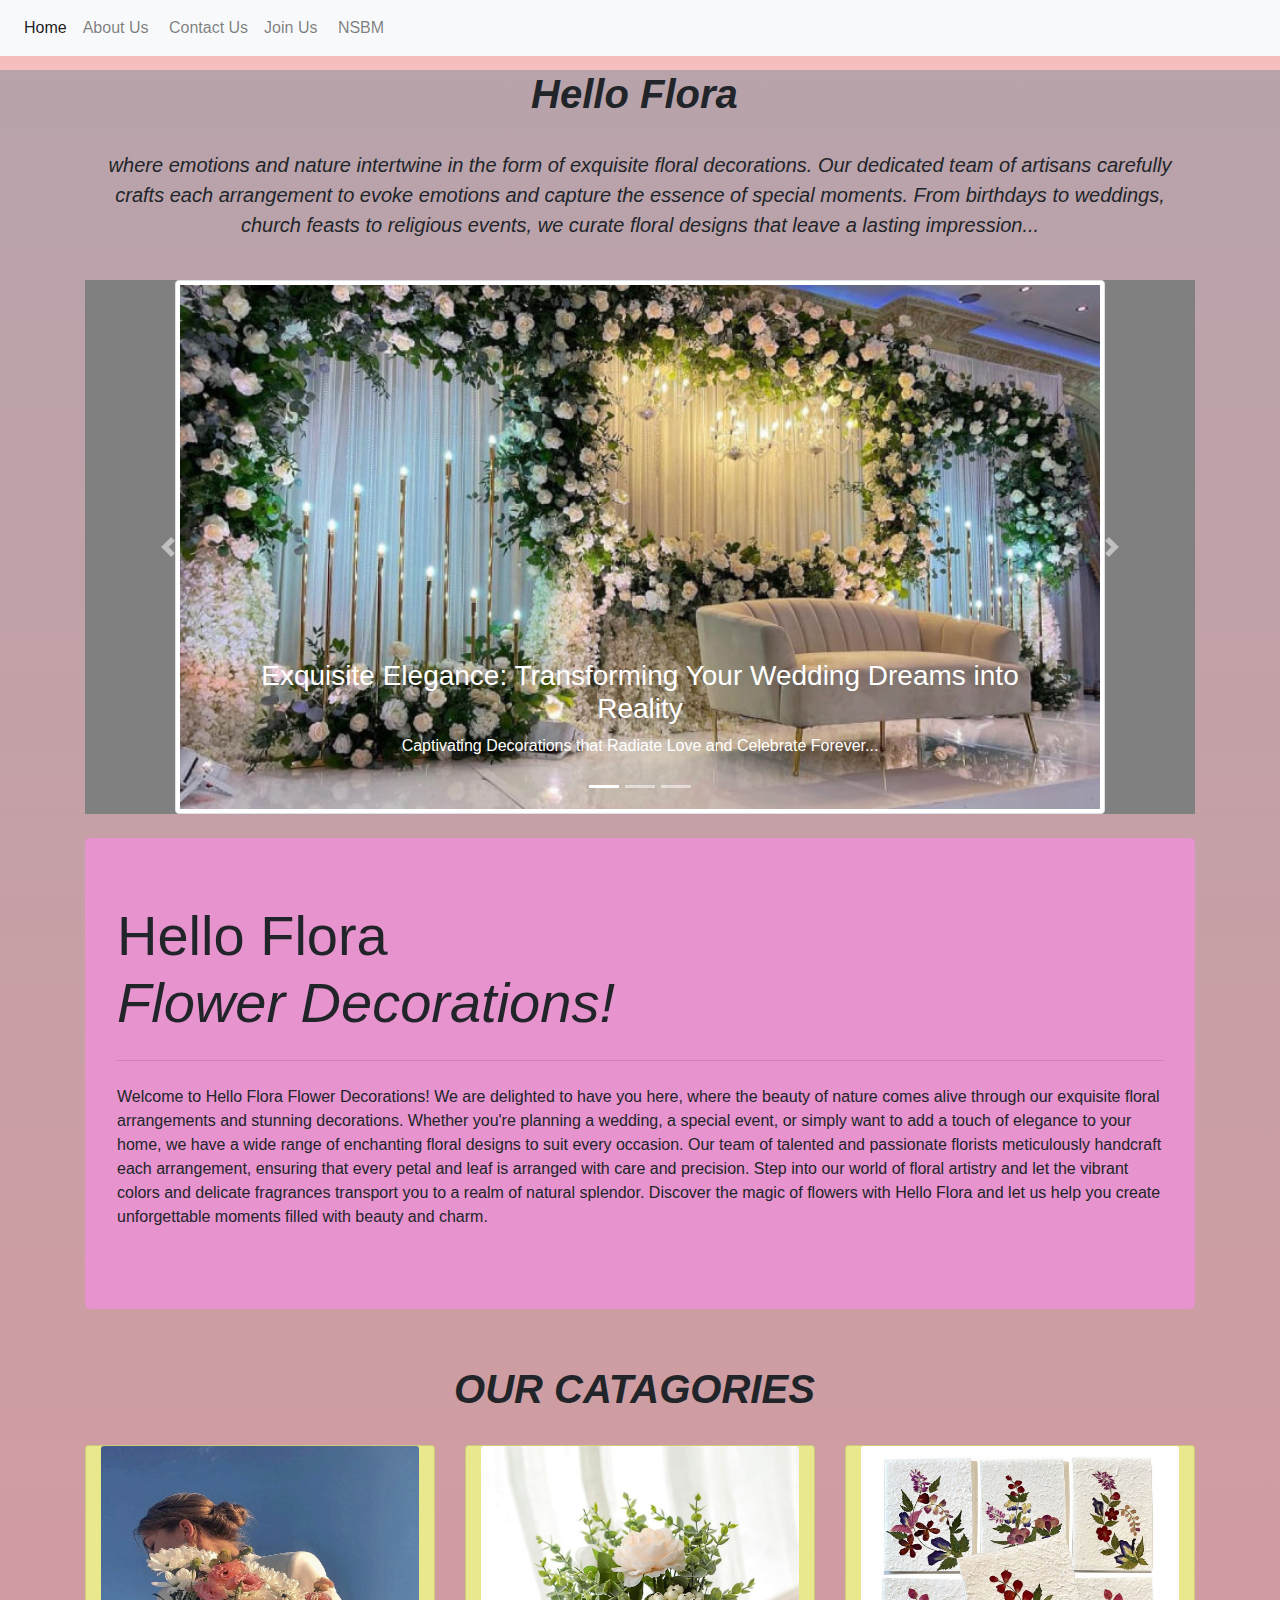
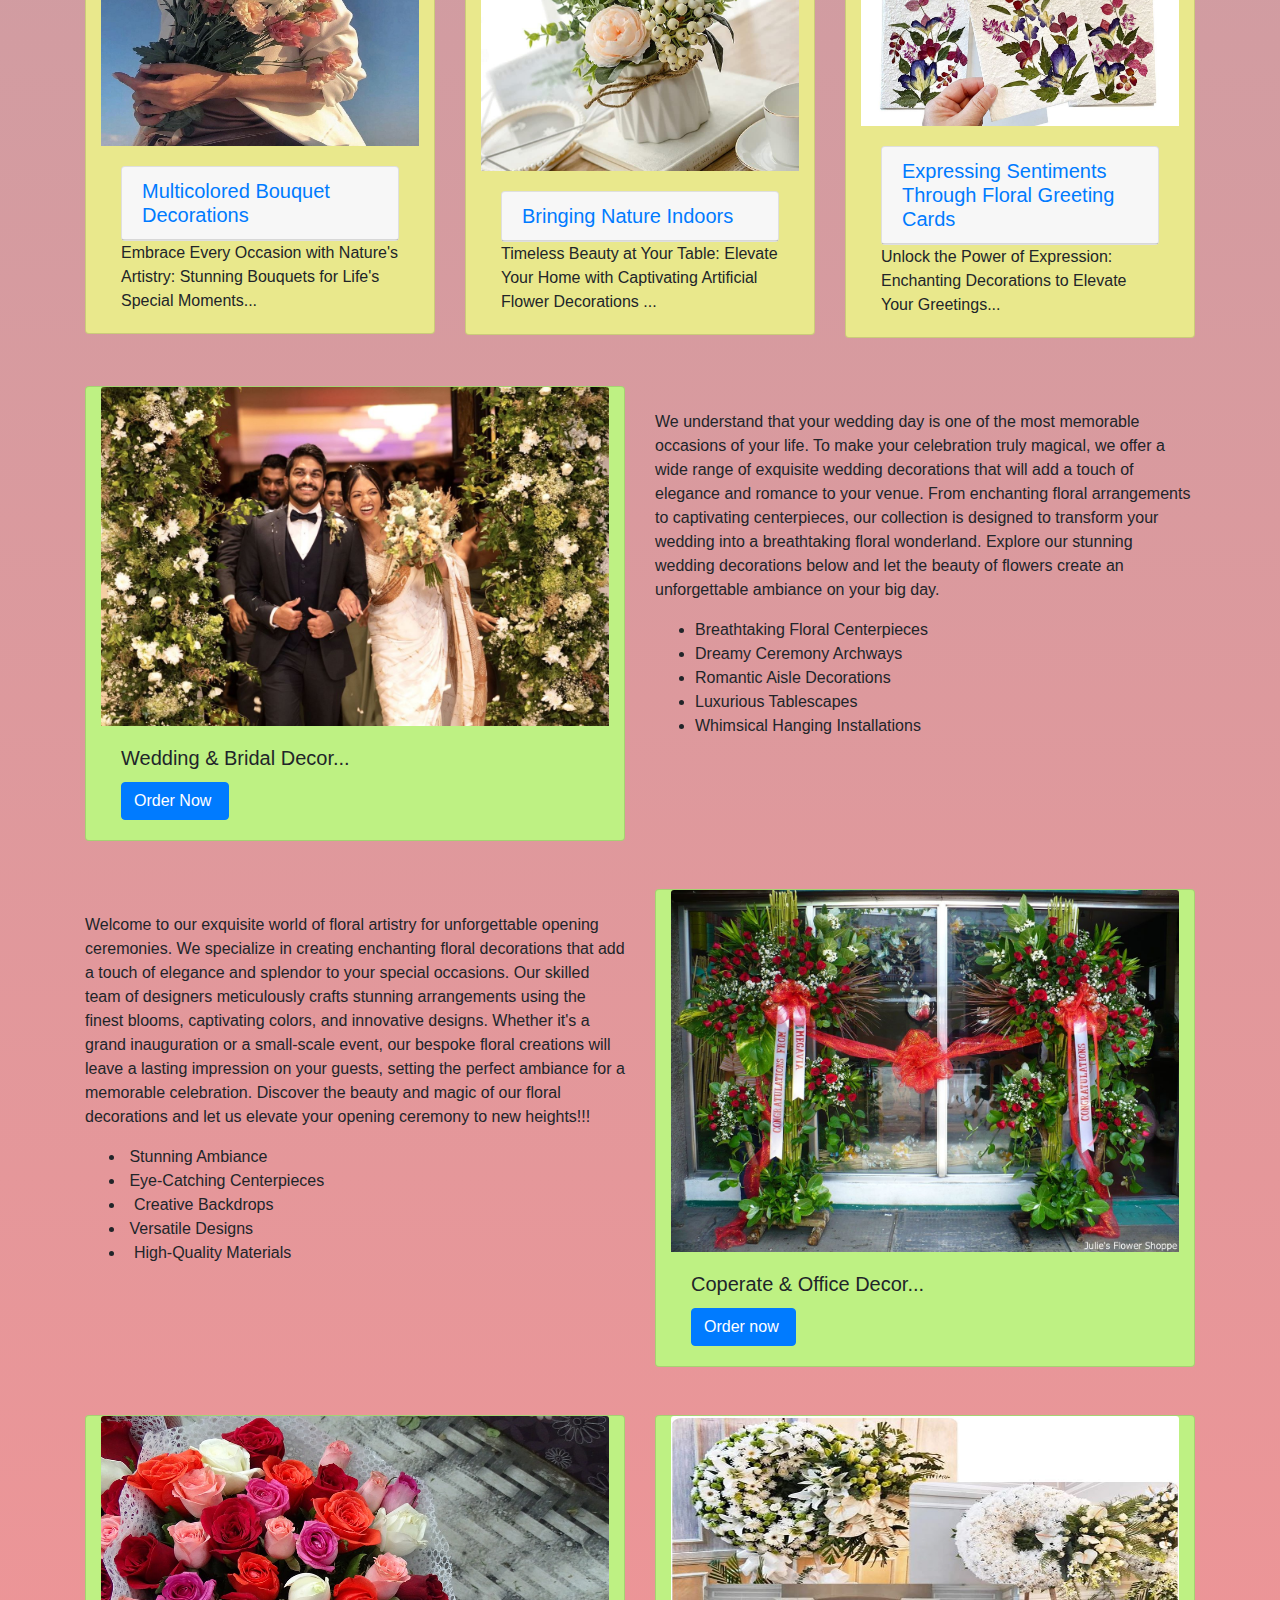
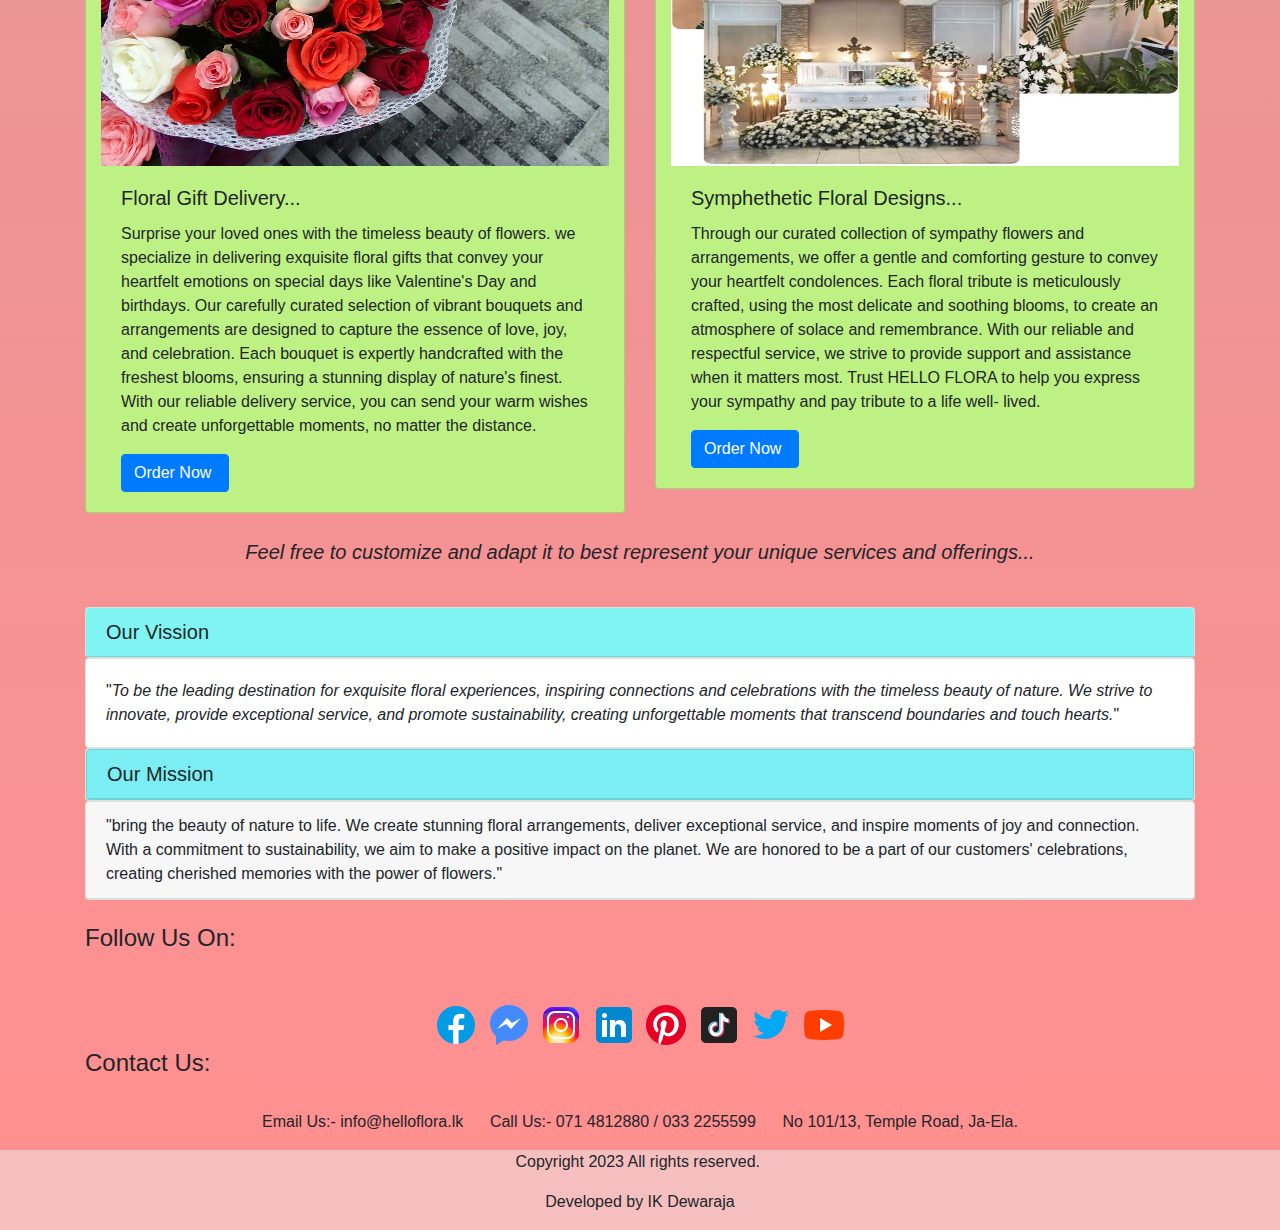
<file: index.html>
<!doctype html>
<html>
<head>
<meta charset="utf-8">
<meta http-equiv="X-UA-Compatible" content="IE=edge">
<meta name="viewport" content="width=device-width, initial-scale=1.0">
<title>Hello Flora</title>
<link href="css/bootstrap-4.4.1.css" rel="stylesheet" type="text/css">
<style type="text/css">
body {
    background-color: rgba(233, 94, 94, 0.4);
}
</style>
<link href="styles.css" rel="stylesheet" type="text/css">
</head>

<body style="padding-top: 70px">
<div class="container-fluid">
<div class="container">
  <h1 class="text-center"><strong><em>Hello Flora&nbsp;</em></strong></h1>
  <div class="row">
    <div class="col-lg-12">&nbsp;<p class="text-center" style="font-size: 20px"><i>where emotions and nature intertwine in the form of exquisite floral decorations. Our dedicated 

team of artisans carefully crafts each arrangement to evoke emotions and capture the essence of special moments. 

From birthdays to weddings, church feasts to religious events, we curate floral designs that leave a lasting impression... </i></p></div>
  </div>
  <div class="row">
    <div class="col-lg-12">&nbsp;</div>
  </div>
  <nav class="navbar fixed-top navbar-expand-lg navbar-light bg-light">
    <button class="navbar-toggler" type="button" data-toggle="collapse" data-target="#navbarSupportedContent1" aria-controls="navbarSupportedContent1" aria-expanded="false" aria-label="Toggle navigation"> <span class="navbar-toggler-icon"></span></button>
    <div class="collapse navbar-collapse" id="navbarSupportedContent1">
      <ul class="navbar-nav mr-auto">
        <li class="nav-item active"> <a class="nav-link" href="index.html">Home <span class="sr-only">(current)</span></a></li>
        <li class="nav-item"> <a class="nav-link" href="#aboutus">About Us&nbsp;</a></li>
        <li class="nav-item"> <a class="nav-link" href="#contactus">Contact Us</a></li>
        <li class="nav-item"> <a class="nav-link" href="join.html">Join Us&nbsp;</a></li>
         <li class="nav-item"> <a class="nav-link" href="https://nsbm.ac.lk">NSBM&nbsp;</a></li>
        <li class="nav-item">&nbsp;</li>
        <li class="nav-item">&nbsp;</li>
        <li class="nav-item dropdown">
<div class="dropdown-menu" aria-labelledby="navbarDropdown1"> <a class="dropdown-item" href="#">Action</a> <a class="dropdown-item" href="#">Another action</a>
  <div class="dropdown-divider"></div>
            <a class="dropdown-item" href="#">Something else here</a></div>
        </li>
      </ul>
    </div>
</nav>
  <div id="carouselExampleIndicators1" class="carousel slide" data-ride="carousel" style="background-color: grey">
    <ol class="carousel-indicators">
      <li data-target="#carouselExampleIndicators1" data-slide-to="0" class="active"></li>
      <li data-target="#carouselExampleIndicators1" data-slide-to="1"></li>
      <li data-target="#carouselExampleIndicators1" data-slide-to="2"></li>
    </ol>
    <div class="carousel-inner" role="listbox">
      <div class="carousel-item active"> <img src="images/WhatsApp Image 2023-06-13 at 21.03.42.jpg" alt="First slide" width="930" height="622" class="d-block mx-auto img-thumbnail img-fluid">
        <div class="carousel-caption">
          <h3>Exquisite Elegance: Transforming Your Wedding Dreams into Reality</h3>
          <p>Captivating Decorations that Radiate Love and Celebrate Forever...</p>
        </div>
      </div>
      <div class="carousel-item"> <img class="d-block mx-auto img-thumbnail img-fluid" src="images/beach-1854076.jpg" alt="Second slide" width="1000" height="300" >
        <div class="carousel-caption">
          <h3>Vibrant Floral Delight: Birthday Flower Decorations That Bring Joy</h3>
          <p>Blooming Wishes: Celebrate with Colorful Birthday Flower Decorations</p>
        </div>
      </div>
      <div class="carousel-item"> <img class="d-block mx-auto img-thumbnail img-fluid" src="images/WhatsApp Image 2023-06-13 at 21.05.54.jpg" alt="Third slide" width="1000" height="460" >
        <div class="carousel-caption">
          <h3>Divine Ambiance: Enhancing the Spiritual Experience with Thoughtful Flower Decorations</h3>
          <p>Soulful Serenity: Inspiring Flower Decorations for a Meaningful Religious Event!</p>
        </div>
      </div>
    </div>
    <a class="carousel-control-prev" href="#carouselExampleIndicators1" role="button" data-slide="prev"> <span class="carousel-control-prev-icon" aria-hidden="true"></span> <span class="sr-only">Previous</span> </a> <a class="carousel-control-next" href="#carouselExampleIndicators1" role="button" data-slide="next"> <span class="carousel-control-next-icon" aria-hidden="true"></span> <span class="sr-only">Next</span> </a> </div>
  <div class="row">
    <div class="col-lg-12">&nbsp;</div>
  </div>
  <div class="jumbotron">
    <h1 class="display-4">Hello Flora <br>
      <em>Flower Decorations!</em> &nbsp;</h1>
    <hr class="my-4">
    <p>Welcome to Hello Flora Flower Decorations! We are delighted to have you here, where the beauty of nature comes alive through our exquisite floral arrangements and stunning decorations. Whether you're planning a wedding, a special event, or simply want to add a touch of elegance to your home, we have a wide range of enchanting floral designs to suit every occasion. Our team of talented and passionate florists meticulously handcraft each arrangement, ensuring that every petal and leaf is arranged with care and precision. Step into our world of floral artistry and let the vibrant colors and delicate fragrances transport you to a realm of natural splendor. Discover the magic of flowers with Hello Flora and let us help you create unforgettable moments filled with beauty and charm.&nbsp;</p>
  </div>
  <br>
  <h1 class="text-center text-uppercase"><strong><em>OUR CATAGORIES</em>&nbsp;</strong></h1>
  <div class="row">
    <div class="col-lg-12">&nbsp;</div>
  </div>
  <div class="row">
    <div class="col-lg-4">
      <div class="card col-md-4 col-lg-12"> <img src="images/WhatsApp Image 2023-06-13 at 21.08.09.jpg" alt="Card image cap" width="318" height="300" class="card-img-top">
        <div class="card-body">
          <div id="accordion3" role="tablist">
            <div class="card">
              <div class="card-header" role="tab" id="headingOne3">
                <h5 class="mb-0"> <a data-toggle="collapse" href="#collapseOne3" role="button" aria-expanded="true" aria-controls="collapseOne3"> Multicolored Bouquet Decorations&nbsp; </a> </h5>
              </div>
              <div id="collapseOne3" class="collapse show" role="tabpanel" aria-labelledby="headingOne3" data-parent="#accordion3"> </div>
            </div>
</div>
          <p class="card-text">Embrace Every Occasion with Nature's Artistry: Stunning Bouquets for Life's Special Moments...&nbsp;</p>
        </div>
      </div>
      &nbsp;</div>
    <div class="col-lg-4">
      <div class="card col-md-4 col-lg-12"> <img class="card-img-top" src="images/WhatsApp Image 2023-06-13 at 21.09.07.jpg" alt="Card image cap" width="318" height="325">
        <div class="card-body">
          <div id="accordion4" role="tablist">
            <div class="card">
              <div class="card-header" role="tab" id="headingOne4">
                <h5 class="mb-0"> <a data-toggle="collapse" href="#collapseOne4" role="button" aria-expanded="true" aria-controls="collapseOne4"> Bringing Nature Indoors&nbsp; </a> </h5>
              </div>
              <div id="collapseOne4" class="collapse show" role="tabpanel" aria-labelledby="headingOne4" data-parent="#accordion4"> </div>
            </div>
</div>
          <p class="card-text">Timeless Beauty at Your Table: Elevate Your Home with Captivating Artificial Flower Decorations ...&nbsp;</p>
        </div>
      </div>
      &nbsp;</div>
    <div class="col-lg-4">
      <div class="card col-md-4 col-lg-12"> <img class="card-img-top" src="images/WhatsApp Image 2023-06-13 at 21.09.47.jpg" alt="Card image cap" width="318" height="280">
        <div class="card-body">
          <div id="accordion5" role="tablist">
            <div class="card">
              <div class="card-header" role="tab" id="headingOne5">
                <h5 class="mb-0"> <a data-toggle="collapse" href="#collapseOne5" role="button" aria-expanded="true" aria-controls="collapseOne5"> Expressing Sentiments Through Floral Greeting Cards&nbsp; </a> </h5>
              </div>
              <div id="collapseOne5" class="collapse show" role="tabpanel" aria-labelledby="headingOne5" data-parent="#accordion5"> </div>
            </div>
</div>
          <p class="card-text">Unlock the Power of Expression: Enchanting Decorations to Elevate Your Greetings...&nbsp;</p>
        </div>
      </div>
      &nbsp;</div>
  </div>
  <div class="row">
    <div class="col-lg-12">&nbsp;</div>
  </div>
  <div class="row">
    <div class="col-lg-6">
      <div class="card col-md-4 col-lg-12"> <img class="card-img-top" src="images/WhatsApp Image 2023-06-13 at 21.13.41.jpg" alt="Card image cap">
        <div class="card-body">
          <h5 class="card-title">Wedding &amp; Bridal Decor...&nbsp;</h5>
<a href="#" class="btn btn-primary">Order Now&nbsp;</a></div>
      </div>
      &nbsp;</div>
    <div class="col-lg-6">
      <div class="row">
        <div class="col-lg-12">&nbsp;</div>
      </div>
      <p>We understand that your wedding day is one of the most memorable occasions of your life. To make your celebration truly magical, we offer a wide range of exquisite wedding decorations that will add a touch of elegance and romance to your venue. From enchanting floral arrangements to captivating centerpieces, our collection is designed to transform your wedding into a breathtaking floral wonderland. Explore our stunning wedding decorations below and let the beauty of flowers create an unforgettable ambiance on your big day. </p>
      <ul>
        <li> Breathtaking Floral Centerpieces&nbsp;</li>
        <li> Dreamy Ceremony Archways&nbsp;</li>
        <li> Romantic Aisle Decorations&nbsp;</li>
        <li>Luxurious Tablescapes&nbsp;</li>
        <li>Whimsical Hanging Installations&nbsp;</li>
    </ul>
    </div>
  </div>
  <div class="row">
    <div class="col-lg-12">&nbsp;</div>
  </div>
  <div class="row">
    <div class="col-lg-6">
      <div class="row">
        <div class="col-lg-12">&nbsp;</div>
      </div>
      <p>Welcome to our exquisite world of floral artistry for unforgettable opening ceremonies. We specialize in creating enchanting floral decorations that add a touch of elegance and splendor to your special occasions. Our skilled team of designers meticulously crafts stunning arrangements using the finest blooms, captivating colors, and innovative designs. Whether it's a grand inauguration or a small-scale event, our bespoke floral creations will leave a lasting impression on your guests, setting the perfect ambiance for a memorable celebration. Discover the beauty and magic of our floral decorations and let us elevate your opening ceremony to new heights!!! </p>
      <ul>
        <li>&nbsp;Stunning Ambiance </li>
        <li>&nbsp;Eye-Catching Centerpieces </li>
        <li>&nbsp; Creative Backdrops</li>
        <li>&nbsp;Versatile Designs </li>
        <li>&nbsp;  High-Quality Materials</li>
    </ul>
    </div>
    <div class="col-lg-6">
      <div class="card col-md-4 col-lg-12"> <img class="card-img-top" src="images/WhatsApp Image 2023-06-13 at 21.13.53.jpg" alt="Card image cap">
        <div class="card-body">
          <h5 class="card-title">Coperate &amp; Office Decor...&nbsp;</h5>
          <a href="#" class="btn btn-primary">Order now&nbsp;</a></div>
      </div>
      &nbsp;</div>
  </div>
  <div class="row">
    <div class="col-lg-12">&nbsp;</div>
  </div>
  <div class="row">
    <div class="col-lg-6">
      <div class="card col-md-4 col-lg-12"> <img src="images/WhatsApp Image 2023-06-13 at 21.17.06.jpg" alt="Card image cap" width="418" height="350" class="card-img-top">
        <div class="card-body">
          <h5 class="card-title">Floral Gift Delivery... &nbsp;</h5>
          <p class="card-text">Surprise your loved ones with the timeless beauty of flowers. we specialize in delivering exquisite floral gifts that convey your heartfelt emotions on special days like Valentine's Day and birthdays. Our carefully curated selection of vibrant bouquets and arrangements are designed to capture the essence of love, joy, and celebration. Each bouquet is expertly handcrafted with the freshest blooms, ensuring a stunning display of nature's finest. With our reliable delivery service, you can send your warm wishes and create unforgettable moments, no matter the distance.&nbsp;</p>
          <a href="#" class="btn btn-primary">Order Now&nbsp;</a></div>
      </div>
      &nbsp;</div>
    <div class="col-lg-6">
      <div class="card col-md-4 col-lg-12"> <img class="card-img-top" src="images/WhatsApp Image 2023-06-13 at 21.17.21.jpg" alt="Card image cap" width="418" height="350">
        <div class="card-body">
          <h5 class="card-title">Symphethetic Floral Designs... &nbsp;</h5>
          <p class="card-text">Through our curated collection of sympathy flowers and arrangements, we offer a gentle and comforting gesture to convey your heartfelt condolences. Each floral tribute is meticulously crafted, using the most delicate and soothing blooms, to create an atmosphere of solace and remembrance. With our reliable and respectful service, we strive to provide support and assistance when it matters most. Trust HELLO FLORA to help you express your sympathy and pay tribute to a life well- lived.&nbsp;</p>
          <a href="#" class="btn btn-primary">Order Now&nbsp;</a></div>
      </div>
      &nbsp;</div>
  </div>
  <div class="row">
    <div class="col-lg-12"><center><p style="font-size: 20PX"><i>Feel free to customize and adapt it to best represent your unique services and offerings...</i></p></center></div>
  </div>
  <div class="row">
    <div class="col-lg-12">&nbsp;</div>
  </div>
 <article id="aboutus">
	 <div id="accordion1" role="tablist">
    <div id="accordion6" role="tablist">
      <div class="card">
        <div class="card-header" role="tab" id="headingOne1">
          <h5 class="mb-0"> Our Vission&nbsp;  </h5>
        </div>
        <div id="collapseOne6" class="collapse show" role="tabpanel" aria-labelledby="headingOne1" data-parent="#accordion6"> </div>
      </div>
</div>
    <div class="card">
<div id="collapseOne1" class="collapse show" role="tabpanel" aria-labelledby="headingOne1" data-parent="#accordion1">
  <div class="card-body">"<i>To be the leading destination for exquisite floral experiences, inspiring connections and celebrations with the timeless beauty of nature. We strive to innovate, provide exceptional service, and promote sustainability, creating unforgettable moments that transcend boundaries and touch hearts.</i>"&nbsp;</div>
    </div>
    </div>
    <div class="card">
      <div id="accordion2" role="tablist">
        <div class="card">
          <div class="card-header" role="tab" id="headingOne2">
            <h5 class="mb-0">  Our Mission&nbsp;  </h5>
          </div>
          <div id="collapseOne2" class="collapse show" role="tabpanel" aria-labelledby="headingOne2" data-parent="#accordion2"> </div>
        </div>
</div>
<div id="collapseTwo1" class="collapse" role="tabpanel" aria-labelledby="headingTwo1" data-parent="#accordion1">
  <div class="card-body">Content for Accordion Panel 2</div>
    </div>
    </div>
    <div class="card">
      <div class="card-header" role="tab" id="headingThree1">"bring the beauty of nature to life. We create stunning floral arrangements, deliver exceptional service, and inspire moments of joy and connection. With a commitment to sustainability, we aim to make a positive impact on the planet. We are honored to be a part of our customers' celebrations, creating cherished memories with the power of flowers." </div>
      <div id="collapseThree1" class="collapse" role="tabpanel" aria-labelledby="headingThree1" data-parent="#accordion1">
        <div class="card-body">Content for Accordion Panel 3</div>
      </div>
    </div>
  </div></article>
  <div class="row">
    <div class="col-lg-12">&nbsp;</div>
  </div>
  <article id="contactus"><div class="row">
    <div class="col-lg-12"><h4>Follow Us On:</h4>&nbsp;</div>
  </div>
  <div class="row">
    <div class="col-lg-12">
      <center>
        <p></p>
        <a href="https://www.facebook.com/login/"><img src="images/icons8-facebook-48.png" width="48" height="48" alt="" title="Facebook"></a> <a href="https://www.messenger.com/login/password/"><img src="images/icons8-facebook-messenger-48.png" width="48" height="48" alt="" title="Messenger"></a> <a href="https://www.instagram.com/accounts/login/"><img src="images/icons8-instagram-48.png" width="48" height="48" alt="" title="Instergram"></a> <a href="https://www.linkedin.com/login"><img src="images/icons8-linkedin-48.png" width="48" height="48" alt="" title="Linked-in"></a> <a href="https://www.pinterest.com/login/"><img src="images/icons8-pinterest-48.png" width="48" height="48" alt="" title="Pinterest"></a> <a href="https://www.tiktok.com/login"><img src="images/icons8-tiktok-48.png" width="48" height="48" alt="" title="Tiktok"></a> <a href="https://twitter.com/i/flow/login"><img src="images/icons8-twitter-48.png" width="48" height="48" alt="" title="Twitter"></a> <a href="https://www.youtube.com/"><img src="images/icons8-youtube-48.png" width="48" height="48" alt="" title="You tube"></a>
      </center>
    </div>
  </div>
  <div class="row">
    <div class="col-lg-12"><h4>Contact Us:</h4>&nbsp;</div>
  </div>
  <div class="row">
    <div class="col-lg-12"><center><p>
		
Email Us:- info@helloflora.lk &nbsp;&nbsp;&nbsp;&nbsp;

Call Us:- 071 4812880 / 033 2255599 
&nbsp;&nbsp;&nbsp;&nbsp;

No 101/13,

Temple Road,

Ja-Ela. 

		</p></center></div>
  </div></article>
</div>
</div>
<footer class="footer-color">
  <div class="container">
    <p class="text-center">Copyright 2023 All rights reserved.&nbsp;</p>
    <p class="text-center">Developed by IK Dewaraja</p>
  </div>
</footer>
<script src="js/jquery-3.4.1.min.js"></script>
<script src="js/popper.min.js"></script>
<script src="js/bootstrap-4.4.1.js"></script>
</body>
</html>
</file>
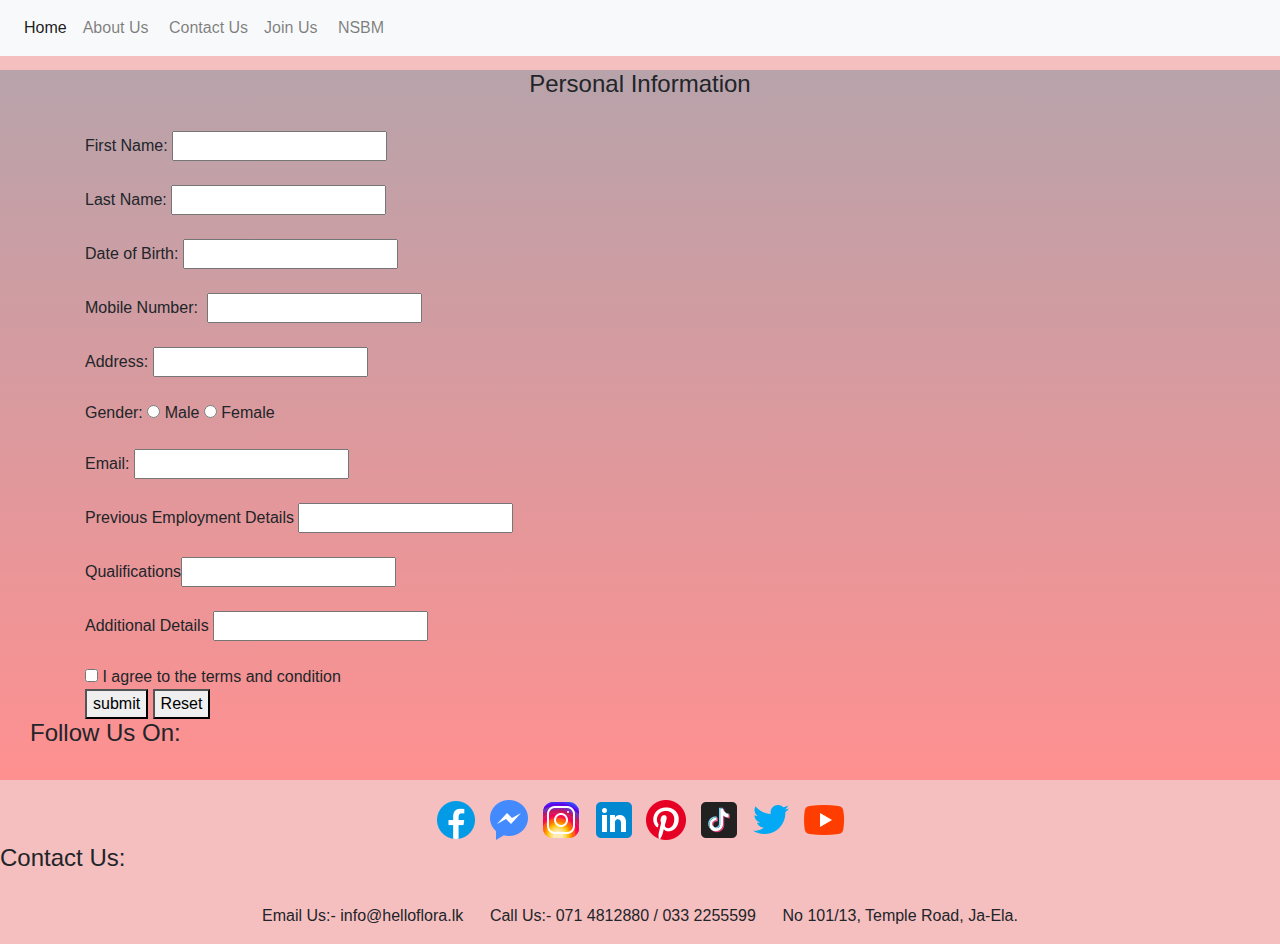
<file: join.html>
<!doctype html>
<html>
<head>
<meta charset="utf-8">
<meta http-equiv="X-UA-Compatible" content="IE=edge">
<meta name="viewport" content="width=device-width, initial-scale=1.0">
<title>Hello Flora</title>
<link href="css/bootstrap-4.4.1.css" rel="stylesheet" type="text/css">
<style type="text/css">
body {
    background-color: rgba(233, 94, 94, 0.4);
}
</style>
<link href="styles.css" rel="stylesheet" type="text/css">
</head>

<body style="padding-top: 70px">
<div class="container-fluid">
<div class="container">
	<nav class="navbar fixed-top navbar-expand-lg navbar-light bg-light">
    <button class="navbar-toggler" type="button" data-toggle="collapse" data-target="#navbarSupportedContent1" aria-controls="navbarSupportedContent1" aria-expanded="false" aria-label="Toggle navigation"> <span class="navbar-toggler-icon"></span></button>
    <div class="collapse navbar-collapse" id="navbarSupportedContent1">
      <ul class="navbar-nav mr-auto">
        <li class="nav-item active"> <a class="nav-link" href="index.html">Home <span class="sr-only">(current)</span></a></li>
        <li class="nav-item"> <a class="nav-link" href="index.html">About Us&nbsp;</a></li>
        <li class="nav-item"> <a class="nav-link" href="#contactus">Contact Us</a></li>
        <li class="nav-item"> <a class="nav-link" href="join.html">Join Us&nbsp;</a></li>
         <li class="nav-item"> <a class="nav-link" href="https://nsbm.ac.lk">NSBM&nbsp;</a></li>
        <li class="nav-item">&nbsp;</li>
        <li class="nav-item">&nbsp;</li>
        <li class="nav-item dropdown">
<div class="dropdown-menu" aria-labelledby="navbarDropdown1"> <a class="dropdown-item" href="#">Action</a> <a class="dropdown-item" href="#">Another action</a>
  <div class="dropdown-divider"></div>
            <a class="dropdown-item" href="#">Something else here</a></div>
        </li>
      </ul>
    </div>
</nav>
	<div class="row">
	  <div class="col-lg-12"></div>
    </div>
	<div class="row">
	  <div class="col-lg-12"><center><h4>Personal Information</h4></center></div>
    </div>
	<div class="row">
	  <div class="col-lg-12">&nbsp;</div>
    </div>
	<form>
	  First Name: <input type="text"><br><br>
    Last Name: <input type="text"><br><br>
    Date of Birth: <input type="text"><br><br>
    Mobile Number: &nbsp;<input type="text"><br><br>
    Address: <input type="text"><br><br>    
    Gender: <input type="radio"> Male
    <input type="radio"> Female<br><br>
    Email: <input type="text"><br><br>
    
     Previous Employment Details <input type="long"><br><br>
     Qualifications<input type="long"><br><br>
    Additional Details <input type="long"><br><br>
    <input type="checkbox"> I agree to the terms and condition<br>
    <button type="button"> submit </button>
    <button type="button"> Reset </button>
  </form>
  </div>
	 <div class="col-lg-12"><h4>Follow Us On:</h4>&nbsp;</div>
  </div>
  <div class="row">
    <div class="col-lg-12">
      <center>
        <p></p>
        <a href="https://www.facebook.com/login/"><img src="images/icons8-facebook-48.png" width="48" height="48" alt="" title="Facebook"></a> <a href="https://www.messenger.com/login/password/"><img src="images/icons8-facebook-messenger-48.png" width="48" height="48" alt="" title="Messenger"></a> <a href="https://www.instagram.com/accounts/login/"><img src="images/icons8-instagram-48.png" width="48" height="48" alt="" title="Instergram"></a> <a href="https://www.linkedin.com/login"><img src="images/icons8-linkedin-48.png" width="48" height="48" alt="" title="Linked-in"></a> <a href="https://www.pinterest.com/login/"><img src="images/icons8-pinterest-48.png" width="48" height="48" alt="" title="Pinterest"></a> <a href="https://www.tiktok.com/login"><img src="images/icons8-tiktok-48.png" width="48" height="48" alt="" title="Tiktok"></a> <a href="https://twitter.com/i/flow/login"><img src="images/icons8-twitter-48.png" width="48" height="48" alt="" title="Twitter"></a> <a href="https://www.youtube.com/"><img src="images/icons8-youtube-48.png" width="48" height="48" alt="" title="You tube"></a>
      </center>
    </div>
  </div>
 <article id="contactus">
	 <div class="row">
    <div class="col-lg-12"><h4>Contact Us:</h4>&nbsp;</div>
  </div>
  <div class="row">
    <div class="col-lg-12"><center><p>
		
Email Us:- info@helloflora.lk &nbsp;&nbsp;&nbsp;&nbsp;

Call Us:- 071 4812880 / 033 2255599 
&nbsp;&nbsp;&nbsp;&nbsp;

No 101/13,

Temple Road,

Ja-Ela. 

		</p></center></div>
	</div></article>
</body>
</html>
</file>
<file: styles.css>
@charset "utf-8";
.container-fluid {
    background-color: hsla(359,37%,65%,1.00);
    background-image: -webkit-repeating-linear-gradient(270deg,rgba(184,163,171,1.00) 0%,rgba(255,144,144,1.00) 100%);
    background-image: -moz-repeating-linear-gradient(270deg,rgba(184,163,171,1.00) 0%,rgba(255,144,144,1.00) 100%);
    background-image: -o-repeating-linear-gradient(270deg,rgba(184,163,171,1.00) 0%,rgba(255,144,144,1.00) 100%);
    background-image: repeating-linear-gradient(180deg,rgba(184,163,171,1.00) 0%,rgba(255,144,144,1.00) 100%);
    text-decoration: none;

}
body p {
}
.container-fluid .container .jumbotron {
    background-color: #E793CE;
}
.row .col-lg-4 .card.col-md-4.col-lg-12 {
    background-color: #E9E88C;
}
.row .col-lg-6 .card.col-md-4.col-lg-12 {
    background-color: #BEF183;
}
#accordion1 .card #headingOne1 {
    background-color: #80F4F2;
}
.card #accordion2 .card {
    background-color: #7EF6FB;
}
</file>
